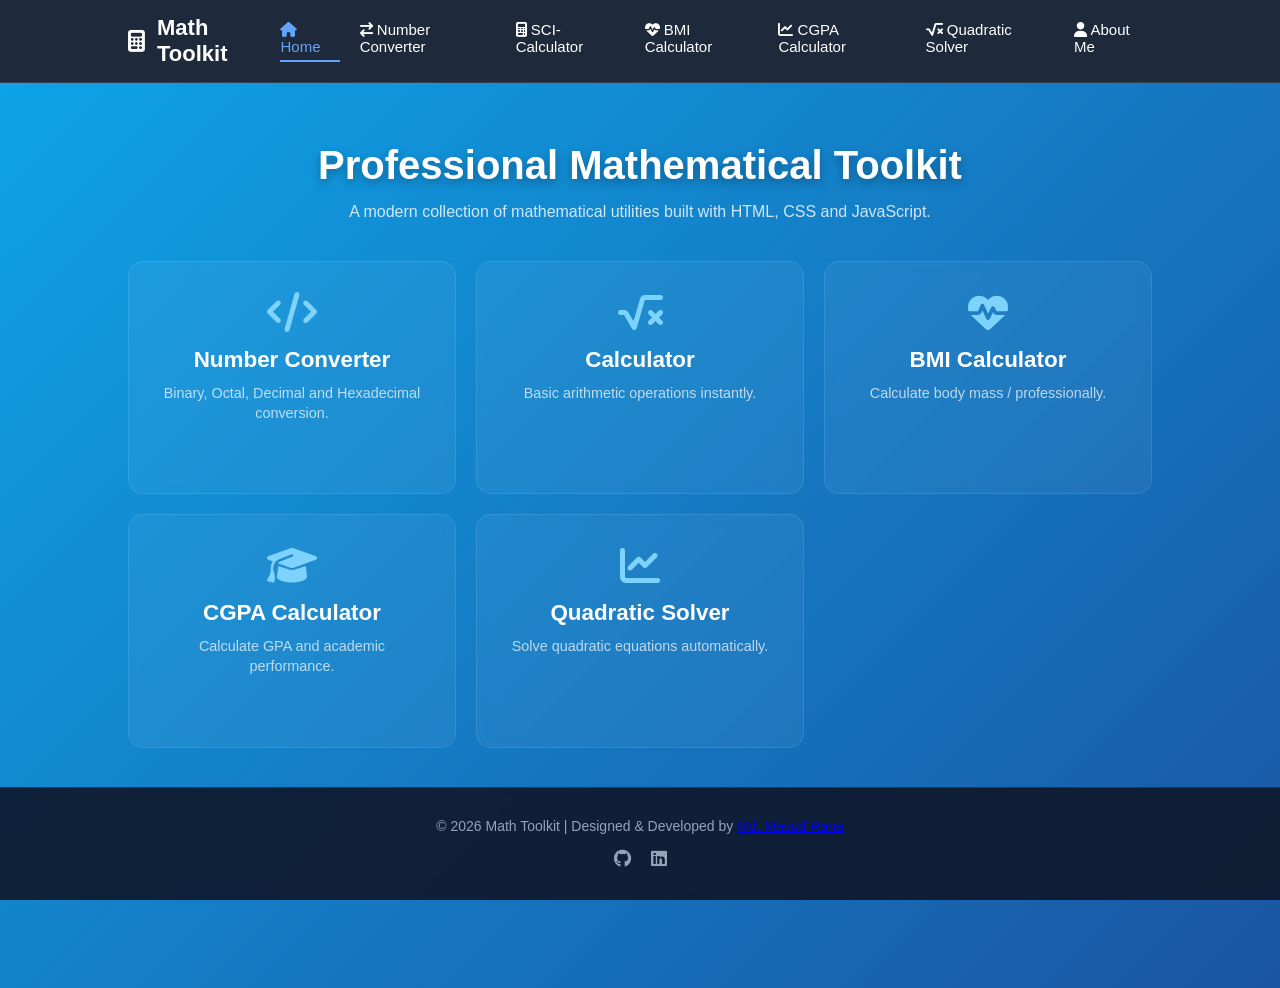
<file: index.html>
<!DOCTYPE html>
<html lang="en">
<head>
  <meta charset="UTF-8">
  <meta name="viewport" content="width=device-width, initial-scale=1.0">
  <title>Math Toolkit</title>
  <link rel="stylesheet" href="css/style.css">
  <link rel="stylesheet"
  href="https://cdnjs.cloudflare.com/ajax/libs/font-awesome/6.5.1/css/all.min.css"/>
</head>
<body>

  <nav class="navbar">
    <div class="logo">
      <i class="fa-solid fa-calculator"></i>
      Math Toolkit
    </div>

    <div class="nav-links">
      <a href="/" class="active"><i class="fa-solid fa-house"></i> Home</a>
      <a href="pages/number-converter"><i class="fa-solid fa-arrow-right-arrow-left"></i> Number Converter</a>
      <a href="pages/calculator"><i class="fa-solid fa-calculator"></i> SCI-Calculator</a>
      <a href="pages/bmi-calculator"><i class="fa-solid fa-heart-pulse"></i> BMI Calculator</a>
      <a href="pages/cgpa-calculator"><i class="fa-solid fa-chart-line"></i> CGPA Calculator</a>
      <a href="pages/quadratic-solver"><i class="fa-solid fa-square-root-variable"></i> Quadratic Solver</a>
      <a href="https://masud.aio.bd/" target="_blank" rel="noopener noreferrer"><i class="fa-solid fa-user"></i> About Me</a>
    </div>
  </nav>


  <section class="hero">

    <h1>Professional Mathematical Toolkit</h1>

    <p>
      A modern collection of mathematical utilities built with HTML, CSS and JavaScript.
    </p>

    <div class="card-grid">

      <a href="pages/number-converter" class="tool-card">
        <i class="fa-solid fa-code"></i>
        <h2>Number Converter</h2>
        <p>Binary, Octal, Decimal and Hexadecimal conversion.</p>
      </a>

      <a href="pages/calculator" class="tool-card">
        <i class="fa-solid fa-square-root-variable"></i>
        <h2>Calculator</h2>
        <p>Basic arithmetic operations instantly.</p>
      </a>

      <a href="pages/bmi-calculator" class="tool-card">
        <i class="fa-solid fa-heart-pulse"></i>
        <h2>BMI Calculator</h2>
        <p>Calculate body mass / professionally.</p>
      </a>

      <a href="pages/cgpa-calculator" class="tool-card">
        <i class="fa-solid fa-graduation-cap"></i>
        <h2>CGPA Calculator</h2>
        <p>Calculate GPA and academic performance.</p>
      </a>

      <a href="pages/quadratic-solver" class="tool-card">
        <i class="fa-solid fa-chart-line"></i>
        <h2>Quadratic Solver</h2>
        <p>Solve quadratic equations automatically.</p>
      </a>

      </div>

  </section>

  <footer class="main-footer">
        <div class="footer-content">
            <p>&copy; 2026 Math Toolkit | Designed & Developed by <a href="https://masud.aio.bd" target="_blank" rel="noopener noreferrer">Md. Masud Rana</a></p>
            <div class="social-links">
                <a href="https://github.com/masud770" target="_blank" rel="noopener" aria-label="GitHub"><i class="fa-brands fa-github"></i></a>
                <a href="https://www.linkedin.com/in/masudr760/" target="_blank" rel="noopener" aria-label="LinkedIn"><i class="fa-brands fa-linkedin"></i></a>
            </div>
        </div>
    </footer>

  <script src="js/app.js"></script>

</body>
</html>
</file>
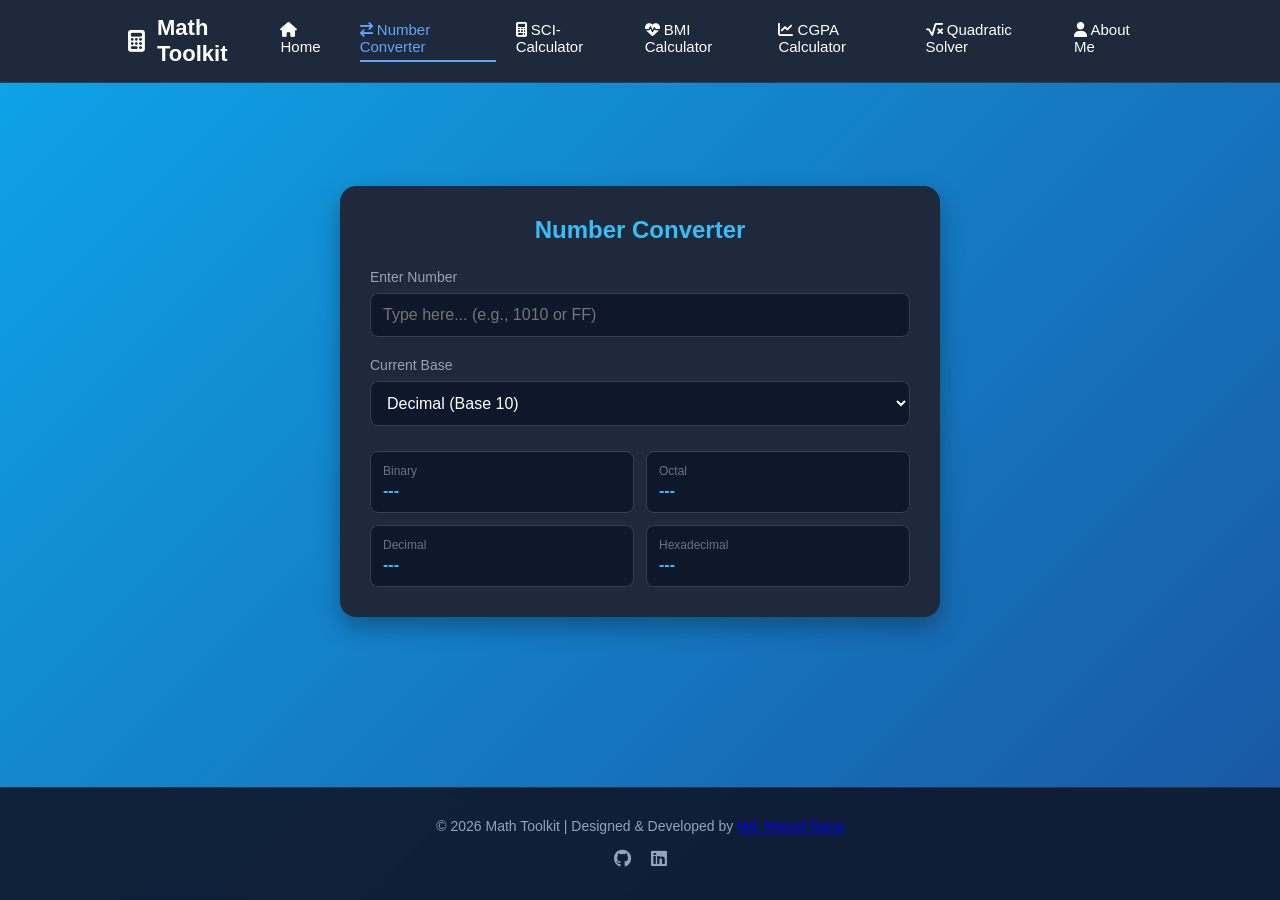
<file: pages/number-converter.html>
<!DOCTYPE html>
<html lang="en">
<head>
    <meta charset="UTF-8">
    <meta name="viewport" content="width=device-width, initial-scale=1.0">
    <title>Number Converter - Math Toolkit</title>
    <link rel="stylesheet" href="../css/style.css">
    <link rel="stylesheet" href="https://cdnjs.cloudflare.com/ajax/libs/font-awesome/6.5.1/css/all.min.css"/>
</head>
<body class="converter-page">

    <nav class="navbar">
        <div class="logo">
            <i class="fa-solid fa-calculator"></i> Math Toolkit
        </div>
        <div class="nav-links">
            <a href="/"><i class="fa-solid fa-house"></i> Home</a>
            <a href="number-converter" class="active"><i class="fa-solid fa-arrow-right-arrow-left"></i> Number Converter</a>
            <a href="calculator"><i class="fa-solid fa-calculator"></i> SCI-Calculator</a>
            <a href="bmi-calculator"><i class="fa-solid fa-heart-pulse"></i> BMI Calculator</a>
            <a href="cgpa-calculator"><i class="fa-solid fa-chart-line"></i> CGPA Calculator</a>
            <a href="quadratic-solver"><i class="fa-solid fa-square-root-variable"></i> Quadratic Solver</a>
            <a href="https://masud.aio.bd/" target="_blank" rel="noopener noreferrer"><i class="fa-solid fa-user"></i> About Me</a> 
        </div>
    </nav>

    <main class="main-content">
        <div class="converter-card">
            <h2>Number Converter</h2>
            
            <div class="form-group">
                <label for="numInput">Enter Number</label>
                <input type="text" id="numInput" placeholder="Type here... (e.g., 1010 or FF)" oninput="doConversion()">
            </div>

            <div class="form-group">
                <label for="baseSelect">Current Base</label>
                <select id="baseSelect" onchange="doConversion()">
                    <option value="2">Binary (Base 2)</option>
                    <option value="8">Octal (Base 8)</option>
                    <option value="10" selected>Decimal (Base 10)</option>
                    <option value="16">Hexadecimal (Base 16)</option>
                </select>
            </div>

            <div class="results-grid">
                <div class="result-box">
                    <small>Binary</small>
                    <div id="outBin" class="result-value">---</div>
                </div>
                <div class="result-box">
                    <small>Octal</small>
                    <div id="outOct" class="result-value">---</div>
                </div>
                <div class="result-box">
                    <small>Decimal</small>
                    <div id="outDec" class="result-value">---</div>
                </div>
                <div class="result-box">
                    <small>Hexadecimal</small>
                    <div id="outHex" class="result-value">---</div>
                </div>
            </div>
        </div>
    </main>

    <footer class="main-footer">
        <div class="footer-content">
            <p>&copy; 2026 Math Toolkit | Designed & Developed by <a href="https://masud.aio.bd" target="_blank" rel="noopener noreferrer">Md. Masud Rana</a></p>
            <div class="social-links">
                <a href="https://github.com/masud770" target="_blank" rel="noopener" aria-label="GitHub"><i class="fa-brands fa-github"></i></a>
                <a href="https://www.linkedin.com/in/masudr760/" target="_blank" rel="noopener" aria-label="LinkedIn"><i class="fa-brands fa-linkedin"></i></a>
            </div>
        </div>
    </footer>

    <script src="../js/convertar.js"></script>
</body>
</html>
</file>
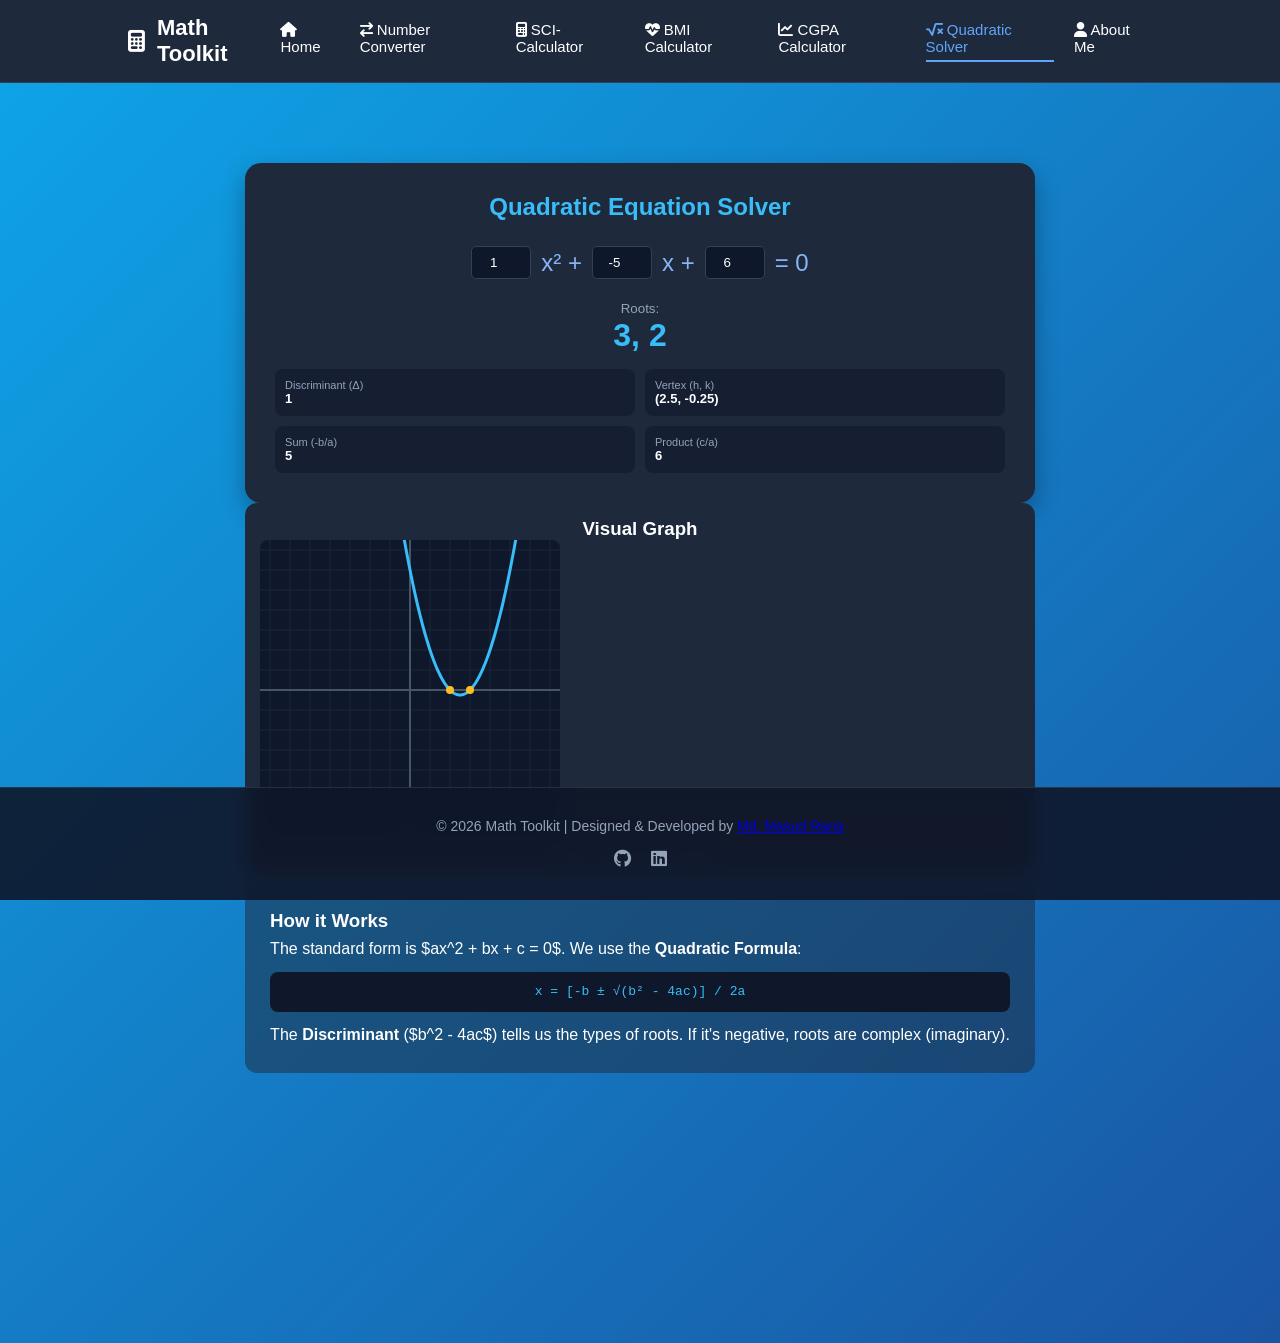
<file: pages/quadratic-solver.html>
<!DOCTYPE html>
<html lang="en">
<head>
    <meta charset="UTF-8">
    <meta name="viewport" content="width=device-width, initial-scale=1.0">
    <title>Quadratic Solver Pro - Math Toolkit</title>
    <link rel="stylesheet" href="../css/style.css">
    <link rel="stylesheet" href="https://cdnjs.cloudflare.com/ajax/libs/font-awesome/6.5.1/css/all.min.css"/>
    <style>
        .solver-container { max-width: 900px; margin: 40px auto; display: flex; flex-direction: column; min-height: calc(100vh - 220px); }
        .solver-row { display: grid; grid-template-columns: 1fr 350px; gap: 20px; align-items: start; }
        .equation-row { display: flex; align-items: center; justify-content: center; gap: 10px; font-size: 1.5rem; margin: 20px 0; color: #8ab4f8; }
        .equation-row input { width: 60px; background: #0f172a; border: 1px solid #334155; color: white; padding: 8px; border-radius: 5px; text-align: center; }
        
        .graph-card { background: #1e293b; padding: 15px; border-radius: 12px; height: fit-content; text-align: center; }
        canvas { background: #0f172a; border-radius: 8px; width: 100%; max-width: 300px; height: 300px; display:block; }

        .details-grid { display: grid; grid-template-columns: 1fr 1fr; gap: 10px; margin-top: 15px; }
        .detail-item { background: rgba(15, 23, 42, 0.5); padding: 10px; border-radius: 8px; font-size: 13px; }
        .detail-item span { display: block; color: #94a3b8; font-size: 11px; }
        
        .doc-card { background: rgba(30, 41, 59, 0.5); padding: 25px; border-radius: 12px; margin-top: 20px; line-height: 1.6; border-top: 4px solid #38bdf8; margin-bottom: 10px; }
        /* keep the How it Works block at the end of the page above the fixed footer when there's extra vertical space */
        .doc-card { margin-top: auto; }
        .formula-box { background: #0f172a; padding: 10px; text-align: center; border-radius: 8px; margin: 10px 0; font-family: monospace; color: #38bdf8; }

        /* Responsive behavior for the Quadratic Solver */
        @media (max-width: 900px) {
            .solver-row { grid-template-columns: 1fr; padding: 0 16px; }
            .graph-card { order: 2; max-width: 100%; }
            .left-panel { order: 1; }
            canvas { height: 260px; max-width: 100%; }
            .equation-row { flex-wrap: wrap; font-size: 1.2rem; gap: 8px; }
            .equation-row input { width: 56px; margin: 6px 0; }
            .details-grid { grid-template-columns: 1fr; }
            .doc-card { padding: 18px; }
        }

        @media (max-width: 480px) {
            .solver-container { margin: 20px 12px; gap: 12px; }
            canvas { height: 220px; }
            .equation-row input { width: 52px; padding: 6px; }
            .formula-box { font-size: 0.95rem; }
            .equation-row { font-size: 1.05rem; }
            .converter-card h2 { font-size: 1.2rem; }
        }
    </style>
</head>
<body>

    <nav class="navbar">
        <div class="logo"><i class="fa-solid fa-calculator"></i> Math Toolkit</div>
        <div class="nav-links">
            <a href="/"><i class="fa-solid fa-house"></i> Home</a>
            <a href="number-converter"><i class="fa-solid fa-arrow-right-arrow-left"></i> Number Converter</a>
            <a href="calculator"><i class="fa-solid fa-calculator"></i> SCI-Calculator</a>
            <a href="bmi-calculator"><i class="fa-solid fa-heart-pulse"></i> BMI Calculator</a>
            <a href="cgpa-calculator"><i class="fa-solid fa-chart-line"></i> CGPA Calculator</a>
            <a href="quadratic-solver" class="active"><i class="fa-solid fa-square-root-variable"></i> Quadratic Solver</a>
            <a href="https://masud.aio.bd/" target="_blank" rel="noopener noreferrer"><i class="fa-solid fa-user"></i> About Me</a>
        </div>
    </nav>

    <main class="main-content">
        <div class="solver-container">
            <div class="left-panel">
                <div class="converter-card" style="max-width: 100%;">
                    <h2>Quadratic Equation Solver</h2>
                    <div class="equation-row">
                        <input type="number" id="quadA" value="1" oninput="solveQuadratic()"> <span>x² +</span>
                        <input type="number" id="quadB" value="-5" oninput="solveQuadratic()"> <span>x +</span>
                        <input type="number" id="quadC" value="6" oninput="solveQuadratic()"> <span>= 0</span>
                    </div>

                    <div style="text-align: center; margin: 15px 0;">
                        <small style="color: #94a3b8;">Roots:</small>
                        <div id="heroRoots" style="font-size: 2rem; color: #38bdf8; font-weight: bold;">3.00, 2.00</div>
                    </div>

                    <div class="details-grid">
                        <div class="detail-item"><span>Discriminant (Δ)</span><b id="valDisc">1</b></div>
                        <div class="detail-item"><span>Vertex (h, k)</span><b id="valVertex">(2.5, -0.25)</b></div>
                        <div class="detail-item"><span>Sum (-b/a)</span><b id="valSum">5.00</b></div>
                        <div class="detail-item"><span>Product (c/a)</span><b id="valProd">6.00</b></div>
                    </div>
                </div>

            </div>

            <div class="graph-card">
                <h3>Visual Graph</h3>
                <canvas id="quadGraph"></canvas>
                <p style="font-size: 11px; color: #94a3b8; margin-top: 10px;">Blue line represents the Parabola.</p>
            </div>
            
            <div class="doc-card" style="grid-column: 1 / -1;">
                <h3>How it Works</h3>
                <p>The standard form is $ax^2 + bx + c = 0$. We use the <b>Quadratic Formula</b>:</p>
                <div class="formula-box">x = [-b ± √(b² - 4ac)] / 2a</div>
                <p>The <b>Discriminant</b> ($b^2 - 4ac$) tells us the types of roots. If it's negative, roots are complex (imaginary).</p>
            </div>
        </div>
    </main>

    <footer class="main-footer">
        <div class="footer-content">
            <p>&copy; 2026 Math Toolkit | Designed & Developed by <a href="https://masud.aio.bd" target="_blank" rel="noopener noreferrer">Md. Masud Rana</a></p>
            <div class="social-links">
                <a href="https://github.com/masud770" target="_blank" rel="noopener" aria-label="GitHub"><i class="fa-brands fa-github"></i></a>
                <a href="https://www.linkedin.com/in/masudr760/" target="_blank" rel="noopener" aria-label="LinkedIn"><i class="fa-brands fa-linkedin"></i></a>
            </div>
        </div>
    </footer>

    <script src="../js/quadratic.js"></script>
</body>
</html>
</file>
<file: css/style.css>
/* Keep your original Reset and Animation */
*{
  margin:0;
  padding:0;
  box-sizing:border-box;
  font-family:Arial,sans-serif;
}

body{
  min-height:100vh;
  background:linear-gradient(-45deg, #020617, #0f172a, #1e3a8a, #0ea5e9);
  background-size:400% 400%;
  animation:bg 12s ease infinite;
  color:white;
  overflow-x: hidden;
  padding-bottom: 180px;
}

@keyframes bg{
  0%{background-position:0% 50%;}
  50%{background-position:100% 50%;}
  100%{background-position:0% 50%;}
}

/* Your original Navbar with Backdrop Blur */
.navbar {
    display: flex;
    justify-content: space-between;
    align-items: center;
    padding: 15px 8%;
    background: #1e293b; /* Deep slate blue from your image */
    border-bottom: 1px solid rgba(255,255,255,0.1);
    position: sticky;
    top: 0;
    z-index: 1000;
}

.logo {
    color: white;
    font-size: 22px;
    font-weight: 700;
    display: flex;
    align-items: center;
    gap: 12px;
}



.nav-links {
    display: flex;
    gap: 20px;
}

.nav-links a {
    color: #e2e8f0;
    text-decoration: none;
    font-size: 15px;
    transition: 0.3s;
    font-weight: 400;
}

.nav-links a{
  color:white;
  text-decoration:none;
  transition:0.3s;
}

.nav-links a:hover{
  color: #8ab4f8;
}

.nav-links a.active {
  color: #60a5fa;
  border-bottom: 2px solid #60a5fa;
  padding-bottom: 5px;
  font-weight: 500;
}


/* FOOTER STYLES */
.main-footer {
    width: 100%;
    padding: 30px 0;
    background: rgba(15, 23, 42, 0.9);
    backdrop-filter: blur(10px);
    border-top: 1px solid rgba(255,255,255,0.1);
    text-align: center;
    position: fixed;
    bottom: 0;
    left: 0;
    z-index: 100;
}

.footer-content p {
    color: #94a3b8;
    font-size: 14px;
}

.footer-content span {
    color: #8ab4f8;
    font-weight: bold;
}

.social-links {
    margin-top: 15px;
    display: flex;
    justify-content: center;
    gap: 20px;
}

.social-links a {
    color: #94a3b8;
    font-size: 18px;
    transition: 0.3s;
}

.social-links a:hover {
    color: white;
}

/* New Section for Tool Cards */
.hero {
  padding: 50px 8%;
  text-align: center;
}

.hero h1 {
  font-size: 2.5rem;
  margin-bottom: 15px;
  text-shadow: 0 4px 10px rgba(0,0,0,0.3);
}

.hero p {
  margin-bottom: 40px;
  opacity: 0.8;
}

.converter-page .hero {
  padding: 60px 8%;
}

.converter-page .hero-text {
  text-align: center;
  max-width: 760px;
  margin: 0 auto 30px;
}

.converter-page .hero-text h1 {
  font-size: 3rem;
  letter-spacing: 0.02em;
  margin-bottom: 12px;
}

.converter-page .hero-text p {
  color: #cbd5e1;
  font-size: 1.05rem;
  line-height: 1.75;
}

.converter-panel {
  display: grid;
  grid-template-columns: 1fr 1fr;
  gap: 28px;
  max-width: 1100px;
  margin: 0 auto;
}

.converter-panel .glass-panel {
  padding: 32px;
  min-height: 400px;
}

.panel-heading {
  display: flex;
  align-items: flex-start;
  justify-content: space-between;
  gap: 16px;
  margin-bottom: 28px;
}

.panel-heading h2 {
  margin: 0;
  font-size: 1.35rem;
  color: #e2e8f0;
}

.panel-heading p {
  margin: 8px 0 0;
  color: #94a3b8;
  max-width: 540px;
  line-height: 1.6;
}

.badge {
  display: inline-flex;
  align-items: center;
  gap: 10px;
  padding: 10px 14px;
  border-radius: 999px;
  background: rgba(138, 180, 248, 0.12);
  color: #8ab4f8;
  font-size: 0.85rem;
  font-weight: 600;
}

.badge-secondary {
  background: rgba(80, 250, 123, 0.14);
  color: #7ef7a5;
}

.input-group {
  display: grid;
  gap: 10px;
  margin-bottom: 22px;
}

.input-group label {
  color: #94a3b8;
  font-size: 0.95rem;
}

.input-group input,
.input-group select {
  width: 100%;
  padding: 16px 18px;
  border-radius: 14px;
  border: 1px solid rgba(255, 255, 255, 0.12);
  background: rgba(40, 55, 110, 0.85);
  color: #f8fafc;
  font-size: 1rem;
  transition: border-color 0.25s ease, background 0.25s ease;
}

.input-group input:focus,
.input-group select:focus {
  outline: none;
  border-color: #8ab4f8;
  background: rgba(138, 180, 248, 0.08);
}

.converter-results .result-box {
  display: grid;
  gap: 18px;
}

.result-card {
  display: flex;
  justify-content: space-between;
  align-items: center;
  padding: 20px 24px;
  border-radius: 18px;
  border: 1px solid rgba(255, 255, 255, 0.12);
  background: rgba(255, 255, 255, 0.04);
  box-shadow: 0 18px 40px rgba(0, 0, 0, 0.12);
}

.result-card p {
  margin: 0 0 6px;
  color: #94a3b8;
  font-size: 0.95rem;
}

.result-card strong {
  color: #ffffff;
  font-size: 1.05rem;
  word-break: break-all;
}

.result-pill {
  display: inline-flex;
  align-items: center;
  justify-content: center;
  padding: 8px 14px;
  border-radius: 999px;
  color: #c8f7ff;
  background: rgba(138, 180, 248, 0.14);
  font-size: 0.82rem;
  font-weight: 600;
}

@media (max-width: 980px) {
  .converter-panel {
    grid-template-columns: 1fr;
  }
}

@media (max-width: 600px) {
  .converter-page .hero-text h1 {
    font-size: 2.4rem;
  }
}

/* Responsive Grid for your items */
.card-grid {
  display: grid;
  grid-template-columns: repeat(auto-fit, minmax(280px, 1fr));
  gap: 20px;
  perspective: 1000px;
}

.tool-card {
  background: rgba(255, 255, 255, 0.05);
  backdrop-filter: blur(5px);
  border: 1px solid rgba(255, 255, 255, 0.1);
  padding: 30px;
  border-radius: 15px;
  text-decoration: none;
  color: white;
  transition: all 0.4s cubic-bezier(0.175, 0.885, 0.32, 1.275);
}

.tool-card i {
  font-size: 40px;
  margin-bottom: 15px;
  color: #7dd3fc;
}

.tool-card h2 {
  margin-bottom: 10px;
  font-size: 1.4rem;
}

.tool-card p {
  font-size: 0.9rem;
  line-height: 1.4;
  opacity: 0.7;
}

/* Hover Effect - Makes it pop! */
.tool-card:hover {
  background: rgba(255, 255, 255, 0.12);
  transform: translateY(-10px);
  border-color: #7dd3fc;
  box-shadow: 0 15px 30px rgba(0,0,0,0.4);
}

footer {
  text-align: center;
  padding: 30px;
  margin-top: 50px;
  background: rgba(0,0,0,0.2);
  font-size: 0.8rem;
}

/* ..........................................................Calculator Page Specifics ..........................................................*/

.calc-main-container {
    display: flex;
    justify-content: center;
    align-items: center;
    padding: 40px 20px;
}

.google-calculator {
    background: rgba(32, 33, 36, 0.9); /* Dark semi-transparent */
    backdrop-filter: blur(10px);
    border: 1px solid rgba(255, 255, 255, 0.1);
    border-radius: 12px;
    padding: 20px;
    width: 100%;
    max-width: 650px;
    box-shadow: 0 20px 50px rgba(0,0,0,0.5);
}

.calc-screen {
    border: 1px solid #3c4043;
    border-radius: 8px;
    padding: 10px 15px;
    margin-bottom: 15px;
    text-align: right;
    background: rgba(0,0,0,0.2);
}

#history-display {
    color: #9aa0a6;
    font-size: 14px;
    min-height: 20px;
}

#main-display {
    background: transparent;
    border: none;
    color: white;
    font-size: 32px;
    width: 100%;
    text-align: right;
    outline: none;
}

.calc-grid {
    display: grid;
    grid-template-columns: repeat(7, 1fr);
    gap: 8px;
    width: 100%;
}

.del-btn {
    background: #da4453 !important; /* A soft red color for delete */
    color: white !important;
}

.calc-grid button {
    width: 100%;
    aspect-ratio: 1 / 0.7; /* Keeps them slightly rectangular */
    border-radius: 4px;
    font-size: 14px;
    font-weight: 500;
    transition: filter 0.1s;
}

.calc-grid button:active {
    filter: brightness(1.3);
}
.calc-grid button:hover { background: #4c5055; }

.num-btn { background-color: #3c4043 !important; }
.sci-btn { background-color: #3c4043 !important; }
.op-btn { background-color: #3c4043 !important; }
.ac-btn { background-color: #3c4043 !important; }
.del-btn { background-color: #dc3545 !important; } /* Red */
.equal-btn { background-color: #8ab4f8 !important; color: #202124 !important; } /* Blue */

/* Mode Toggle Styling */
.mode-toggle {
    grid-column: span 2;
    display: flex;
    align-items: center;
    justify-content: space-evenly; /* Better spacing */
    background: rgba(255, 255, 255, 0.05); /* Slight box around them */
    border-radius: 4px;
    padding: 2px;
}

.mode {
    cursor: pointer;
    padding: 4px 10px;
    border-radius: 3px;
    transition: all 0.2s ease;
    font-size: 13px;
    color: #9aa0a6;
    border: 1px solid transparent; /* Hidden border when inactive */
}


/* The "Hilighted" Active State */
.mode.active {
    color: #8ab4f8; /* Google Blue */
    background: rgba(138, 180, 248, 0.1); /* Very faint blue background */
    border: 1px solid #8ab4f8; /* The highlight border */
    box-shadow: 0 0 8px rgba(138, 180, 248, 0.4); /* Subtle glow */
    font-weight: bold;
}

.pipe {
    color: #3c4043;
    font-weight: lighter;
}

/* Responsive adjustments */
@media (max-width: 600px) {
    .calc-grid { grid-template-columns: repeat(4, 1fr); }
    .mode-toggle { grid-column: span 4; margin-bottom: 10px; }
}



/* Footer Container */
.footer {
    background: rgba(15, 23, 42, 0.8);
    backdrop-filter: blur(12px);
    border-top: 1px solid rgba(255, 255, 255, 0.1);
    padding: 50px 8% 20px;
    margin-top: 100px;
}

.footer-heading {
    color: #7dd3fc;
    margin-bottom: 20px;
    font-size: 1.2rem;
}

/* Email Copy Feature */
.footer-contact-item {
    display: flex;
    align-items: center;
    gap: 10px;
    cursor: pointer;
    position: relative;
    color: #e2e8f0;
    margin-bottom: 20px;
    width: fit-content;
}

.footer-copy-toast {
    position: absolute;
    top: -30px;
    left: 50%;
    transform: translateX(-50%);
    background: #8ab4f8;
    color: #1a1b1e;
    padding: 2px 8px;
    border-radius: 4px;
    font-size: 12px;
    opacity: 0;
    transition: 0.3s;
    pointer-events: none;
}

.footer-copy-toast.show { opacity: 1; top: -35px; }

/* Social Icons */
.footer-social-icons {
    display: flex;
    gap: 15px;
}

.footer-social-icons a {
    font-size: 24px;
    color: #94a3b8;
    transition: 0.3s;
}

.footer-social-icons a:hover { color: #8ab4f8; transform: translateY(-3px); }

/* Bottom Bar */
.footer-divider {
    border: 0;
    border-top: 1px solid rgba(255, 255, 255, 0.05);
    margin: 40px 0 20px;
}

.footer-bottom {
    display: flex;
    justify-content: space-between;
    align-items: center;
    flex-wrap: wrap;
    gap: 20px;
}

.footer-legal-links {
    display: inline-flex;
    list-style: none;
    gap: 15px;
    margin-left: 20px;
}

.footer-legal-links a {
    color: #64748b;
    text-decoration: none;
    font-size: 14px;
}

/* Scroll Top Button */
.scroll-top {
    background: #8ab4f8;
    color: #0f172a;
    border: none;
    width: 40px;
    height: 40px;
    border-radius: 50%;
    cursor: pointer;
    display: flex;
    align-items: center;
    justify-content: center;
    transition: 0.3s;
}

.scroll-top:hover { transform: translateY(-5px); background: #fff; }

/* .................BMI CALCULATOR........................... */

.bmi-result-card {
    background: rgba(0, 0, 0, 0.3);
    padding: 20px;
    border-radius: 10px;
    margin-top: 20px;
    text-align: center;
    border: 1px solid rgba(255, 255, 255, 0.05);
}

#bmi-value {
    font-size: 3rem;
    color: #8ab4f8;
    margin-bottom: 5px;
}

#bmi-status {
    font-size: 1.1rem;
    font-weight: bold;
    letter-spacing: 1px;
}

/* Unit Button Toggles */
.unit-btn {
    flex: 1;
    padding: 10px;
    background: #3c4043;
    border: 1px solid #5f6368;
    color: #9aa0a6;
    cursor: pointer;
    font-size: 13px;
    transition: 0.3s;
}

.unit-btn.active {
    background: #8ab4f8;
    color: #202124;
    border-color: #8ab4f8;
    font-weight: bold;
}

/* Rounded corners for the group */
.unit-btn:first-child { border-radius: 6px 0 0 6px; }
.unit-btn:last-child { border-radius: 0 6px 6px 0; }

.custom-select {
    width: 100%;
    padding: 12px;
    background: rgba(0, 0, 0, 0.3);
    border: 1px solid #3c4043;
    border-radius: 6px;
    color: white;
    outline: none;
}

.bmi-table {
    margin-top: 20px;
    font-size: 13px;
    border: 1px solid rgba(255,255,255,0.1);
    border-radius: 8px;
    overflow: hidden;
}

.table-row {
    display: flex;
    justify-content: space-between;
    padding: 10px 15px;
    border-bottom: 1px solid rgba(255,255,255,0.05);
    color: #94a3b8;
}

.table-row.head {
    background: rgba(255,255,255,0.05);
    color: #7dd3fc;
    font-weight: bold;
}

.table-row.highlight {
    background: rgba(138, 180, 248, 0.15);
    color: #8ab4f8;
    font-weight: bold;
}

/* Information Section Layout */
.info-section {
    max-width: 900px;
    margin: 60px auto;
    padding: 0 20px;
    text-align: left;
}

.info-card {
    background: rgba(255, 255, 255, 0.03);
    border: 1px solid rgba(255, 255, 255, 0.08);
    border-radius: 15px;
    padding: 30px;
    margin-bottom: 25px;
    line-height: 1.6;
}

.info-card h2, .info-card h3 {
    color: #7dd3fc;
    margin-bottom: 15px;
    display: flex;
    align-items: center;
    gap: 10px;
}

.info-grid {
    display: grid;
    grid-template-columns: repeat(auto-fit, minmax(350px, 1fr));
    gap: 25px;
    margin-bottom: 25px;
}

.info-list {
    list-style: none;
    margin-top: 15px;
}

.info-list li {
    padding: 8px 0;
    border-bottom: 1px solid rgba(255, 255, 255, 0.05);
    color: #cbd5e1;
}

.info-list li strong {
    color: #f8fafc;
}

.info-card.warning {
    border-left: 4px solid #ffb86c;
    background: rgba(255, 184, 108, 0.05);
}

.dashboard-container {
    display: grid;
    grid-template-columns: 1fr 1.2fr;
    gap: 25px;
    max-width: 1000px;
    margin: 0 auto;
    padding: 20px;
}

.cgpa-page .cgpa-dashboard {
    grid-template-columns: 1.5fr 1fr;
    max-width: 1200px;
    padding: 0;
}

.cgpa-page .input-section,
.cgpa-page .visual-side {
    display: grid;
    gap: 20px;
}

.cgpa-page .grid-two-columns {
    display: grid;
    grid-template-columns: 1fr 1fr;
    gap: 15px;
    margin-bottom: 20px;
}

.cgpa-page .button-group {
    display: flex;
    gap: 20px;
    max-width: 1200px;
    margin: 25px auto;
    flex-wrap: wrap;
}

.cgpa-page .cgpa-action-btn {
    flex: 1;
    min-width: 180px;
    height: 50px;
    border: none;
    border-radius: 12px;
    cursor: pointer;
    transition: transform 0.2s ease, background 0.2s ease;
    font-weight: 600;
    font-size: 1rem;
}

.cgpa-page .cgpa-action-btn:hover {
    transform: translateY(-2px);
}

.cgpa-page .cgpa-action-btn.primary {
    background: #8ab4f8;
    color: #0f172a;
}

.cgpa-page .cgpa-action-btn.secondary {
    background: #50fa7b;
    color: #0f172a;
}

.cgpa-page .result-panel {
    max-width: 1200px;
    margin: 0 auto;
    display: none;
    text-align: center;
}

.cgpa-page .delete-btn {
    background: transparent;
    border: none;
    color: #cbd5e1;
    cursor: pointer;
    font-size: 20px;
}

.cgpa-page .add-row-btn {
    width: 100%;
    border: 1px dashed #8ab4f8;
    background: none;
    color: #8ab4f8;
    padding: 12px;
    margin-top: 10px;
    cursor: pointer;
    border-radius: 12px;
    display: inline-flex;
    align-items: center;
    justify-content: center;
    gap: 8px;
}

.cgpa-page .cgpa-table input,
.cgpa-page .cgpa-table select {
    width: 100%;
}

@media (max-width: 980px) {
    .cgpa-page .cgpa-dashboard {
        grid-template-columns: 1fr;
    }
    .cgpa-page .grid-two-columns {
        grid-template-columns: 1fr;
    }
    .cgpa-page .button-group {
        flex-direction: column;
        gap: 15px;
    }
}

.glass-panel {
    background: rgba(255, 255, 255, 0.05);
    backdrop-filter: blur(10px);
    border: 1px solid rgba(255, 255, 255, 0.1);
    border-radius: 20px;
    padding: 30px;
}

.field { margin-bottom: 20px; text-align: left; }
.field label { display: block; margin-bottom: 8px; color: #94a3b8; font-size: 0.9rem; }

.row { display: flex; gap: 15px; }
.row .field { flex: 1; }

.split-input { display: flex; gap: 10px; }

/* Gauge Styles */
.gauge-bar {
    height: 8px;
    background: linear-gradient(to right, #7dd3fc, #50fa7b, #f1fa8c, #ffb86c, #ff5555);
    border-radius: 10px;
    position: relative;
    margin: 40px 0 10px;
}

.gauge-wrapper {
    width: 100%;
    margin-top: 30px;
}

/* Color Bar */
.gauge-bar {
    height: 10px;
    width: 100%;
    background: linear-gradient(to right, #7dd3fc 0%, #50fa7b 25%, #f1fa8c 50%, #ffb86c 75%, #ff5555 100%);
    border-radius: 10px;
    position: relative;
    margin-bottom: 10px;
}

/* Labels Alignment - Eita main fix */
.gauge-labels {
    display: flex;
    justify-content: space-between; /* Eita lekha gulo ke puru jaygay choriye dibe */
    width: 100%;
    font-size: 12px;
    color: #94a3b8;
    padding: 0 5px;
}

.gauge-labels span {
    flex: 1;
    text-align: center;
}

/* First label left align and last label right align for better look */
.gauge-labels span:first-child { text-align: left; }
.gauge-labels span:last-child { text-align: right; }

#bmi-pointer {
    width: 3px;
    height: 24px;
    background: white;
    position: absolute;
    top: -8px;
    left: 0%;
    transition: 0.5s ease-out;
    box-shadow: 0 0 10px white;
}

.advice-container {
    background: rgba(138, 180, 248, 0.08);
    border-left: 4px solid #8ab4f8;
    padding: 15px;
    margin-top: 20px;
    border-radius: 8px;
    text-align: left;
    animation: slideUp 0.4s ease;
}

.advice-card {
    background: rgba(138, 180, 248, 0.05); /* Soft blue tint */
    border-left: 5px solid #8ab4f8; /* Pro border highlight */
    padding: 20px;
    margin-top: 25px;
    border-radius: 12px;
    text-align: left;
    animation: fadeInUp 0.6s ease;
}

.advice-header {
    display: flex;
    align-items: center;
    gap: 10px;
    color: #8ab4f8;
    font-weight: 700;
    font-size: 1.1rem;
    margin-bottom: 12px;
    text-transform: uppercase;
}

#advice-text {
    font-size: 15px;
    color: #cbd5e1;
    line-height: 1.6;
    margin-bottom: 10px;
}
.advice-footer {
    border-top: 1px solid rgba(255, 255, 255, 0.1);
    padding-top: 10px;
    color: #64748b;
    font-style: italic;
}

@keyframes fadeInUp {
    from { opacity: 0; transform: translateY(20px); }
    to { opacity: 1; transform: translateY(0); }
}

.table-item {
    display: flex;
    justify-content: space-between;
    padding: 12px;
    border-bottom: 1px solid rgba(255,255,255,0.05);
    color: #94a3b8;
}

.table-item.highlight {
    background: rgba(138, 180, 248, 0.1);
    color: #8ab4f8;
    border-radius: 8px;
}


/* ........................CGPA Styles.......................... */
/* Professional Grade Table Styling */
.cgpa-table {
    width: 100%;
    background: rgba(255, 255, 255, 0.03);
    border-radius: 12px;
    overflow: hidden;
    border: 1px solid rgba(255, 255, 255, 0.1);
    margin-top: 20px;
}

.cgpa-table thead {
    background: rgba(138, 180, 248, 0.1); /* Subtle blue tint for header */
}

.cgpa-table th {
    color: #8ab4f8;
    font-weight: 600;
    text-transform: uppercase;
    font-size: 0.85rem;
    letter-spacing: 1px;
    padding: 15px;
}

.cgpa-table td {
    padding: 12px;
    border-bottom: 1px solid rgba(255, 255, 255, 0.05);
}

/* Input Styling inside the table */
.subj-input, .credit-input, .grade-input {
    background: rgba(0, 0, 0, 0.2) !important;
    border: 1px solid rgba(255, 255, 255, 0.1) !important;
    color: #e2e8f0 !important;
    padding: 10px !important;
    border-radius: 6px;
    transition: all 0.3s ease;
}

.subj-input:focus, .credit-input:focus, .grade-input:focus {
    border-color: #8ab4f8 !important;
    background: rgba(138, 180, 248, 0.05) !important;
    outline: none;
}

/* Grade Point Colors (Optional: Color-coded dropdown) */
.grade-input option {
    background: #1a1b1e; /* Match your background */
    color: white;
}

.grading-panel {
    display: grid;
    gap: 18px;
}

.grading-header {
    display: flex;
    justify-content: space-between;
    align-items: flex-end;
    flex-wrap: wrap;
    gap: 12px;
}

.grading-header h3 {
    margin: 0;
    color: #8ab4f8;
}

.grading-note {
    margin: 0;
    color: #cbd5e1;
    font-size: 0.95rem;
    max-width: 260px;
    line-height: 1.4;
}

.grading-table {
    width: 100%;
    border-collapse: collapse;
    border: 1px solid rgba(255,255,255,0.12);
    border-radius: 14px;
    overflow: hidden;
    background: rgba(255,255,255,0.04);
}

.grading-table th,
.grading-table td {
    padding: 14px 16px;
    text-align: left;
}

.grading-table thead {
    background: rgba(138, 180, 248, 0.11);
}

.grading-table th {
    color: #8ab4f8;
    font-size: 0.9rem;
    letter-spacing: 0.08em;
    text-transform: uppercase;
}

.grading-table tbody tr {
    border-bottom: 1px solid rgba(255,255,255,0.06);
}

.grading-table tbody tr:nth-child(even) {
    background: rgba(255,255,255,0.03);
}

.grading-table tbody tr:last-child {
    border-bottom: none;
}

.grading-table td {
    color: #dbeafe;
    font-size: 0.95rem;
}

.grading-table .grade-f {
    color: #ff8a8a;
}

/* Result highlight colors */
#final-cgpa {
    background: linear-gradient(to right, #8ab4f8, #50fa7b);
    background-clip: text;
    -webkit-background-clip: text;
    -webkit-text-fill-color: transparent;
    font-weight: 800;
}

/* PDF Template specific styles */
#marksheet-template {
    width: 800px !important; /* Fixed width for consistent capture */
    position: absolute;
    left: -9999px; /* Hide from UI but keep in DOM */
    display: block !important; 
}

#marksheet-template table {
    width: 100%;
    border-collapse: collapse;
}


/*..............................................................NUMBER CONVERSION.......................................*/




/* App Shell Structure */
body {
    background-color: #0f172a;
    color: #ffffff;
    font-family: 'Segoe UI', Tahoma, Geneva, Verdana, sans-serif;
    display: flex;
    flex-direction: column;
    min-height: 100vh;
    margin: 0;
}

/* Centers the interactive card container gracefully inside main layout area */
.main-content {
    flex: 1;
    display: flex;
    justify-content: center;
    align-items: center;
    padding: 40px 20px;
}

.converter-card {
    background: #1e293b;
    padding: 30px;
    border-radius: 16px;
    box-shadow: 0 10px 25px rgba(0,0,0,0.3);
    width: 100%;
    max-width: 500px;
    box-sizing: border-box;
}

.converter-card h2 {
    color: #38bdf8;
    margin-top: 0;
    text-align: center;
    font-size: 24px;
    margin-bottom: 25px;
}

.form-group {
    margin-bottom: 20px;
}

.form-group label {
    display: block;
    margin-bottom: 8px;
    color: #94a3b8;
    font-size: 14px;
}

.form-group input, 
.form-group select {
    width: 100%;
    padding: 12px;
    border: 1px solid #334155;
    background: #0f172a;
    color: white;
    border-radius: 8px;
    box-sizing: border-box;
    font-size: 16px;
    transition: border-color 0.2s ease;
}

.form-group input:focus, 
.form-group select:focus {
    outline: none;
    border-color: #38bdf8;
}

/* Results Content Display Layout */
.results-grid {
    display: grid;
    grid-template-columns: 1fr 1fr;
    gap: 12px;
    margin-top: 25px;
}

.result-box {
    background: #0f172a;
    padding: 12px;
    border-radius: 8px;
    border: 1px solid #334155;
}

.result-box small {
    color: #64748b;
    display: block;
    font-size: 12px;
    margin-bottom: 4px;
}

.result-value {
    color: #38bdf8;
    font-weight: bold;
    font-size: 16px;
    word-break: break-all;
}


@media (max-width: 800px) { .dashboard-container { grid-template-columns: 1fr; } }

.info-card.warning h3 {
    color: #ffb86c;
}

/* Mobile Fix */
@media (max-width: 600px) {
    .info-grid {
        grid-template-columns: 1fr;
    }
}


/* ==================== COMPREHENSIVE RESPONSIVE DESIGN ==================== */

/* ====== EXTRA LARGE SCREENS (1025px and up) ====== */
@media (min-width: 1025px) {
    .navbar { padding: 15px 10%; }
    .hero { padding: 60px 10%; }
    .dashboard-container { max-width: 1200px; }
    .converter-card { max-width: 600px; }
}


/* ====== LAPTOP/DESKTOP (769px - 1024px) ====== */
@media (max-width: 1024px) and (min-width: 769px) {
    .navbar { padding: 15px 6%; }
    .logo { font-size: 20px; gap: 10px; }
    .nav-links { gap: 15px; }
    .nav-links a { font-size: 14px; }
    
    .hero { padding: 50px 6%; }
    .hero h1 { font-size: 2rem; }
    
    .converter-card { max-width: 550px; }
    .dashboard-container { grid-template-columns: 1fr 1.1fr; gap: 20px; }
    .glass-panel { padding: 25px; }
    
    .calc-grid { grid-template-columns: repeat(6, 1fr); }
    .mode-toggle { grid-column: span 3; }
    
    .converter-panel { gap: 20px; }
    .cgpa-table th, .cgpa-table td { padding: 12px 10px; font-size: 14px; }
}


/* ====== TABLETS (481px - 768px) ====== */
@media (max-width: 768px) and (min-width: 481px) {
    body { padding-bottom: 200px; }
    
    .navbar {
        padding: 12px 4%;
        flex-direction: column;
        gap: 12px;
    }
    
    .logo { font-size: 18px; }
    .nav-links {
        gap: 12px;
        flex-wrap: wrap;
        justify-content: center;
    }
    .nav-links a { font-size: 13px; }
    .nav-links a i { font-size: 16px; }
    
    .main-footer {
        padding: 20px 0;
        position: fixed;
        bottom: 0;
    }
    
    .footer-content p { font-size: 12px; }
    .social-links { gap: 15px; }
    .social-links a { font-size: 16px; }
    
    .hero { padding: 40px 5%; }
    .hero h1 { font-size: 1.8rem; margin-bottom: 10px; }
    
    .converter-page .hero-text h1 { font-size: 2rem; }
    .converter-page .hero-text p { font-size: 0.95rem; }
    
    .converter-card {
        max-width: 100%;
        padding: 25px 20px;
    }
    .converter-card h2 { font-size: 22px; margin-bottom: 20px; }
    
    .form-group label { font-size: 13px; }
    .form-group input, .form-group select { padding: 10px; font-size: 15px; }
    
    .results-grid { grid-template-columns: 1fr 1fr; gap: 10px; }
    .result-value { font-size: 15px; }
    
    .dashboard-container {
        grid-template-columns: 1fr;
        gap: 15px;
        padding: 15px;
    }
    
    .glass-panel { padding: 20px; }
    .field { margin-bottom: 15px; }
    .row { gap: 10px; }
    
    .input-group input, .input-group select { padding: 12px 14px; font-size: 14px; }
    
    .calc-grid { grid-template-columns: repeat(5, 1fr); gap: 6px; }
    .mode-toggle { grid-column: span 5; }
    .calc-grid button { aspect-ratio: 1 / 0.8; font-size: 12px; }
    
    #main-display { font-size: 28px; }
    #history-display { font-size: 12px; }
    
    .converter-panel { grid-template-columns: 1fr; }
    .converter-panel .glass-panel { padding: 20px; }
    
    .cgpa-table th, .cgpa-table td { padding: 10px 8px; font-size: 13px; }
    .grading-table th, .grading-table td { padding: 10px 12px; font-size: 13px; }
    
    .gauge-bar { height: 8px; }
    #bmi-pointer { height: 20px; }
    
    .advice-card { padding: 15px; margin-top: 20px; }
    .advice-header { font-size: 1rem; }
    #advice-text { font-size: 14px; }
    
    .converter-results .result-box { gap: 15px; }
}


/* ====== MOBILE PHONES (320px - 480px) ====== */
@media (max-width: 480px) {
    body {
        padding-bottom: 220px;
        min-height: 100vh;
    }
    
    /* NAVBAR */
    .navbar {
        flex-direction: column;
        padding: 10px 3%;
        gap: 10px;
    }
    
    .logo {
        font-size: 16px;
        gap: 8px;
    }
    
    .logo i { font-size: 18px; }
    
    .nav-links {
        flex-direction: column;
        gap: 8px;
        width: 100%;
    }
    
    .nav-links a {
        display: flex;
        align-items: center;
        gap: 8px;
        font-size: 12px;
        padding: 8px 12px;
        background: rgba(138, 180, 248, 0.05);
        border-radius: 6px;
        transition: 0.2s;
    }
    
    .nav-links a:hover { background: rgba(138, 180, 248, 0.1); }
    
    .nav-links a i { font-size: 14px; }
    
    .nav-links a.active {
        background: rgba(138, 180, 248, 0.15);
        border-left: 3px solid #60a5fa;
        padding-left: 10px;
    }
    
    /* FOOTER */
    .main-footer {
        padding: 15px 0;
        position: fixed;
        bottom: 0;
        left: 0;
        right: 0;
        width: 100%;
        z-index: 100;
    }
    
    .footer-content p {
        font-size: 11px;
        line-height: 1.4;
    }
    
    .social-links {
        gap: 12px;
        margin-top: 10px;
    }
    
    .social-links a { font-size: 14px; }
    
    /* HERO SECTION */
    .hero { padding: 30px 4%; }
    
    .hero h1 {
        font-size: 1.5rem;
        margin-bottom: 10px;
    }
    
    .hero p { font-size: 0.9rem; }
    
    .converter-page .hero-text h1 { font-size: 1.6rem; }
    .converter-page .hero-text p { font-size: 0.85rem; }
    
    /* MAIN CONTENT */
    .main-content { padding: 30px 10px; }
    
    .converter-card {
        max-width: 100%;
        padding: 20px;
        border-radius: 12px;
    }
    
    .converter-card h2 {
        font-size: 20px;
        margin-bottom: 18px;
    }
    
    .form-group { margin-bottom: 15px; }
    .form-group label { font-size: 12px; margin-bottom: 6px; }
    
    .form-group input,
    .form-group select {
        padding: 11px;
        font-size: 14px;
        border-radius: 6px;
    }
    
    /* RESULTS GRID */
    .results-grid {
        grid-template-columns: 1fr;
        gap: 10px;
        margin-top: 20px;
    }
    
    .result-box {
        padding: 10px;
        border-radius: 6px;
    }
    
    .result-box small { font-size: 11px; }
    .result-value { font-size: 14px; }
    
    /* DASHBOARD CONTAINER */
    .dashboard-container {
        grid-template-columns: 1fr;
        gap: 15px;
        padding: 12px;
        max-width: 100%;
    }
    
    .glass-panel { padding: 18px; border-radius: 15px; }
    
    .field { margin-bottom: 12px; }
    .field label { font-size: 12px; margin-bottom: 5px; }
    
    .input-group label { font-size: 12px; }
    .input-group input,
    .input-group select {
        padding: 10px 12px;
        font-size: 13px;
    }
    
    .row { gap: 8px; }
    .row .field { flex: 1; }
    
    .split-input { gap: 8px; }
    .split-input input { flex: 1; }
    
    /* TOGGLE BUTTONS */
    .toggle-group {
        display: flex;
        gap: 6px;
    }
    
    .toggle-btn {
        flex: 1;
        padding: 8px;
        font-size: 12px;
        border-radius: 6px;
    }
    
    /* UNIT BUTTONS */
    .unit-btn { padding: 8px; font-size: 12px; }
    
    /* CALCULATOR GRID */
    .calc-grid {
        grid-template-columns: repeat(4, 1fr);
        gap: 5px;
    }
    
    .mode-toggle { grid-column: span 4; margin-bottom: 8px; }
    
    .calc-grid button {
        aspect-ratio: 1 / 0.9;
        font-size: 11px;
        border-radius: 4px;
    }
    
    .calc-screen { padding: 8px 10px; margin-bottom: 10px; }
    #main-display { font-size: 24px; }
    #history-display { font-size: 11px; }
    
    /* CONVERTER PANEL */
    .converter-panel { grid-template-columns: 1fr; }
    .converter-panel .glass-panel { padding: 18px; }
    
    .panel-heading h2 { font-size: 1.2rem; }
    .badge { font-size: 0.8rem; }
    
    /* GAUGE STYLES */
    .gauge-bar { height: 6px; margin: 30px 0 8px; }
    .gauge-labels { font-size: 11px; }
    
    #bmi-pointer { height: 18px; top: -7px; }
    
    #bmi-value { font-size: 2.5rem; }
    #bmi-status { font-size: 1rem; }
    
    /* TABLES */
    .cgpa-table th, .cgpa-table td { padding: 8px 6px; font-size: 12px; }
    .grading-table th, .grading-table td { padding: 8px 10px; font-size: 12px; }
    
    .subj-input, .credit-input, .grade-input { padding: 8px !important; font-size: 12px !important; }
    
    .grading-header { flex-direction: column; gap: 10px; }
    .grading-header h3 { font-size: 1rem; }
    .grading-note { max-width: 100%; font-size: 0.9rem; }
    
    .table-item { padding: 10px; font-size: 12px; }
    
    .table-row { padding: 8px 10px; font-size: 12px; }
    
    /* ADVICE CARD */
    .advice-card {
        padding: 14px;
        margin-top: 15px;
        border-radius: 10px;
    }
    
    .advice-header {
        font-size: 0.95rem;
        gap: 8px;
    }
    
    .advice-header i { font-size: 16px; }
    
    #advice-text { font-size: 13px; }
    .advice-footer { font-size: 11px; padding-top: 8px; }
    
    /* INFO SECTION */
    .info-section {
        max-width: 100%;
        margin: 40px auto;
        padding: 0 12px;
    }
    
    .info-card { padding: 18px; margin-bottom: 15px; }
    .info-card h2, .info-card h3 { font-size: 1rem; margin-bottom: 10px; }
    
    .info-grid { grid-template-columns: 1fr; gap: 15px; }
    
    .info-list li { padding: 6px 0; font-size: 13px; }
    
    /* TOOL CARD */
    .tool-card {
        padding: 20px;
        border-radius: 12px;
    }
    
    .tool-card i { font-size: 32px; margin-bottom: 12px; }
    .tool-card h2 { font-size: 1.2rem; margin-bottom: 8px; }
    .tool-card p { font-size: 0.85rem; }
    
    .card-grid { gap: 15px; grid-template-columns: 1fr; }
    
    /* RESULT CARD */
    .result-card {
        padding: 15px 16px;
        border-radius: 12px;
    }
    
    .result-card p { font-size: 0.9rem; margin-bottom: 4px; }
    .result-card strong { font-size: 14px; }
    .result-pill { font-size: 0.75rem; }
    
    .converter-results .result-box { gap: 12px; }
}
</file>
